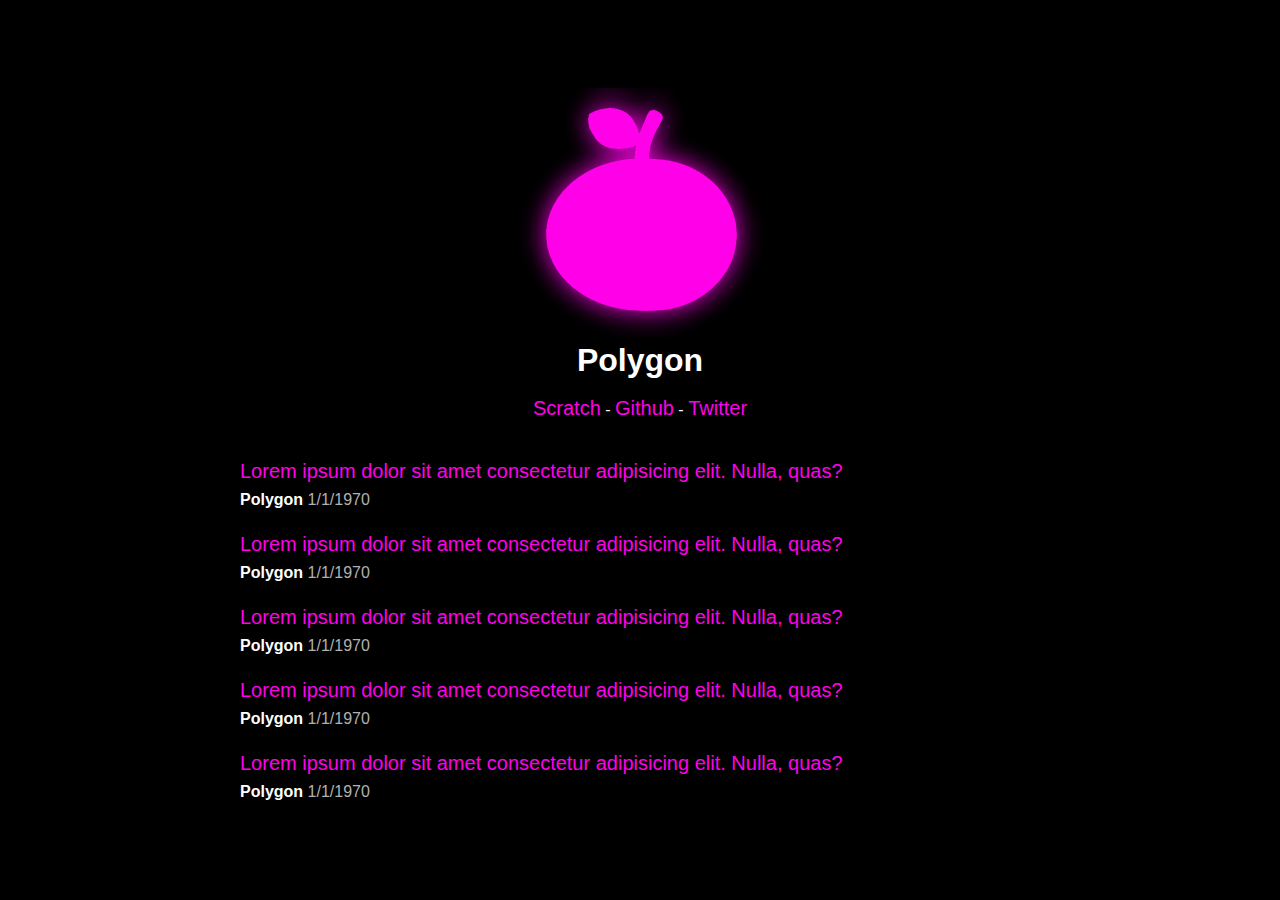
<file: index.html>
<!DOCTYPE html>
<html lang="en">
<head>
    <meta charset="UTF-8">
    <meta http-equiv="X-UA-Compatible" content="IE=edge">
    <meta name="viewport" content="width=device-width, initial-scale=1.0">
    <title>Blog</title>
    <link rel="stylesheet" href="/style.css">
    <link rel="shortcut icon" href="/logo.png" type="image/png">
    <meta name="google-site-verification" content="OTyXSD9IL_HMr6vihcsyeEH8dLucxMFDTyuKcpEw-Tg" />
    <!-- Global site tag (gtag.js) - Google Analytics -->
    <script async src="https://www.googletagmanager.com/gtag/js?id=G-74NFVZVD6Z"></script>
    <script>
      window.dataLayer = window.dataLayer || [];
      function gtag(){dataLayer.push(arguments);}
      gtag('js', new Date());

      gtag('config', 'G-74NFVZVD6Z');
    </script>
</head>
<body>
    <div class="wrapper">
        <div class="title">
            <img src="/logo.png" alt="logo" width="250">
            <h1>Polygon</h1>
            <br>
            <a href="https://scratch.mit.edu/users/PoIygon">Scratch</a> - <a href="https://github.com/PoIygon">Github</a> - <a href="https://twitter.com/OneMiWay">Twitter</a>
        </div>
        <div class="blog">
            <div class="post">
                <a href="http://">Lorem ipsum dolor sit amet consectetur adipisicing elit. Nulla, quas?</a>
            </div>
            <a class="user" href="https://scratch.mit.edu/users/PoIygon">Polygon</a> <div id="date">1/1/1970</div>

            <div class="post">
                <a href="http://">Lorem ipsum dolor sit amet consectetur adipisicing elit. Nulla, quas?</a>
            </div>
            <a class="user" href="https://scratch.mit.edu/users/PoIygon">Polygon</a> <div id="date">1/1/1970</div>

            <div class="post">
                <a href="http://">Lorem ipsum dolor sit amet consectetur adipisicing elit. Nulla, quas?</a>
            </div>
            <a class="user" href="https://scratch.mit.edu/users/PoIygon">Polygon</a> <div id="date">1/1/1970</div>

            <div class="post">
                <a href="http://">Lorem ipsum dolor sit amet consectetur adipisicing elit. Nulla, quas?</a>
            </div>
            <a class="user" href="https://scratch.mit.edu/users/PoIygon">Polygon</a> <div id="date">1/1/1970</div>

            <div class="post">
                <a href="http://">Lorem ipsum dolor sit amet consectetur adipisicing elit. Nulla, quas?</a>
            </div>
            <a class="user" href="https://scratch.mit.edu/users/PoIygon">Polygon</a> <div id="date">1/1/1970</div>

        </div>
    </div>
</body>
</html>
</file>
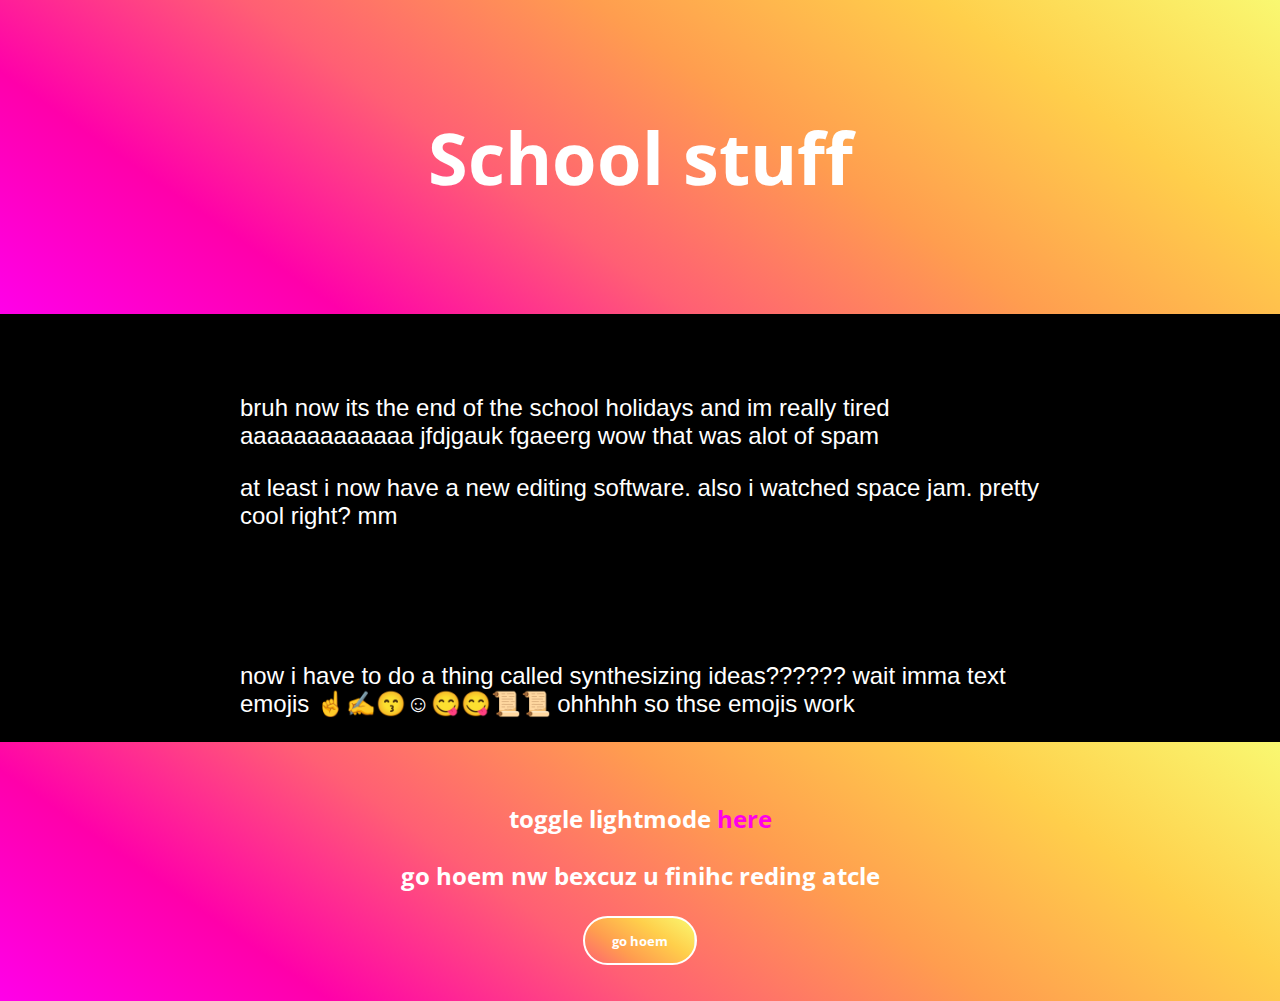
<file: blog/school/index.html>
<!DOCTYPE html>
<html lang="en">
<head>
    <meta charset="UTF-8">
    <meta http-equiv="X-UA-Compatible" content="IE=edge">
    <meta name="viewport" content="width=device-width, initial-scale=1.0">
    <title>School</title>
    <link rel="stylesheet" href="/main.css">
    <link rel="shortcut icon" href="/logo.png" type="image/png">
    <script src="/dark.js"></script>
    <meta name="google-site-verification" content="OTyXSD9IL_HMr6vihcsyeEH8dLucxMFDTyuKcpEw-Tg" />
</head>
<body>
    <div class="head">
        <h1>School stuff</h1>
    </div>
    <div class="wrapper">
        <br><br>
        <p>bruh now its the end of the school holidays and im really tired aaaaaaaaaaaaa jfdjgauk   fgaeerg wow that was alot of spam</p>
        <p>at least i now have a new editing software. also i watched space jam. pretty cool right? mm</p>
        <br><br><br>
        <P>now i have to do a thing called synthesizing ideas?????? wait imma text emojis ☝✍😙☺😋😋📜📜 ohhhhh so thse emojis work</P>
    </div>
    <div class="foot">
        <p>toggle lightmode <a onclick="dark()">here</a></p>
        <p>go hoem nw bexcuz u finihc reding atcle</p>
        <button onclick="location.assign('/')">go hoem</button>
    </div>
</body>
</html>
</file>
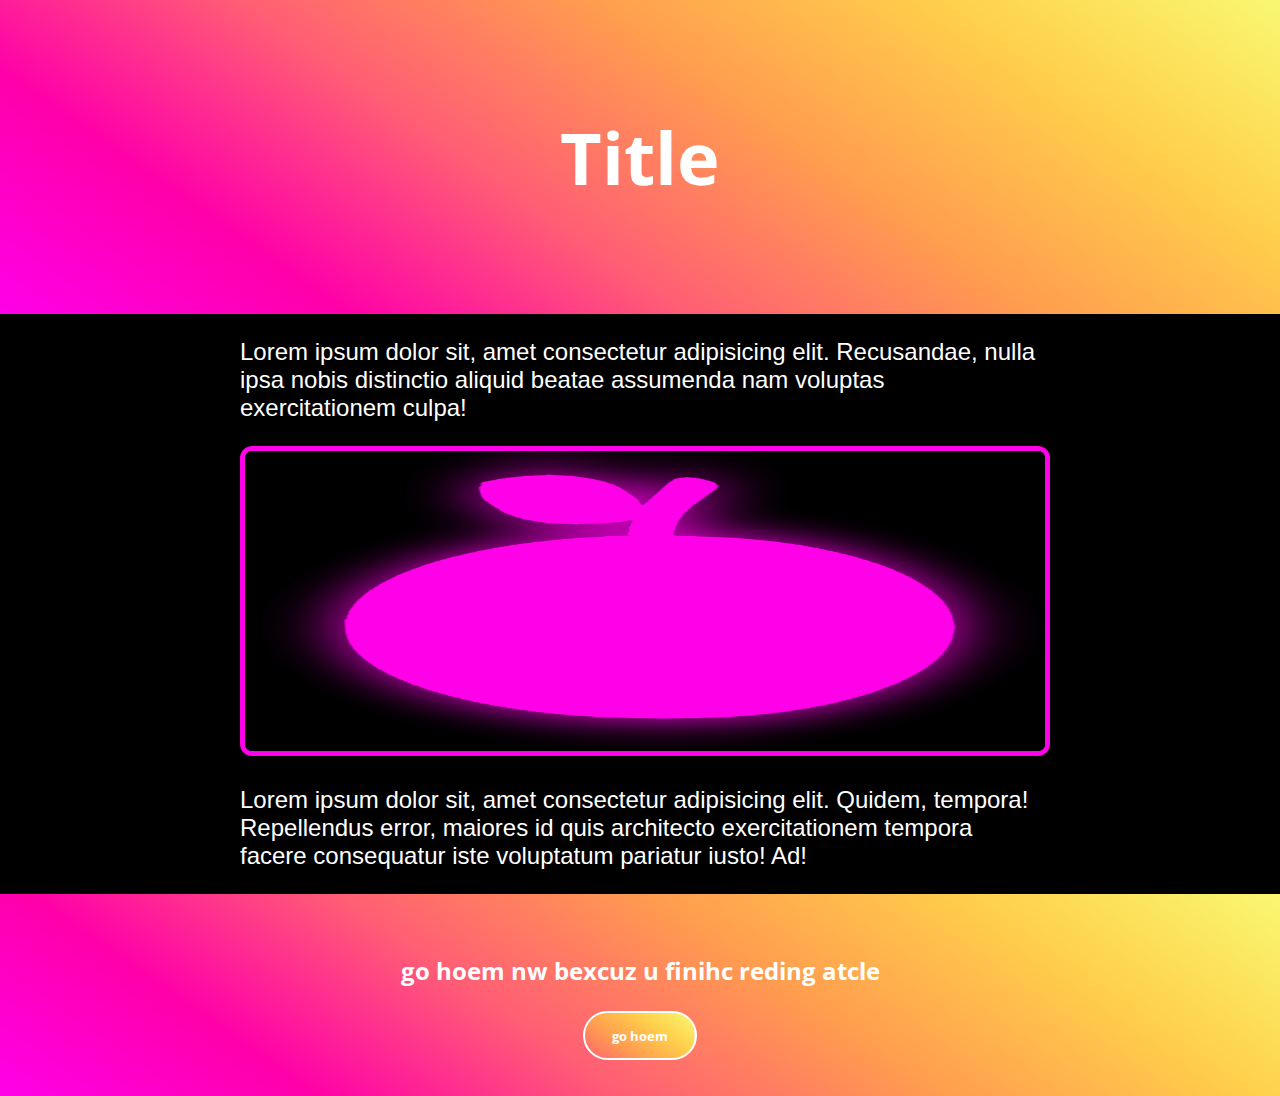
<file: blog/test.html>
<!DOCTYPE html>
<html lang="en">
<head>
    <meta charset="UTF-8">
    <meta http-equiv="X-UA-Compatible" content="IE=edge">
    <meta name="viewport" content="width=device-width, initial-scale=1.0">
    <title>Test</title>
    <link rel="stylesheet" href="/main.css">
    <link rel="shortcut icon" href="/logo.png" type="image/png">
    <meta name="google-site-verification" content="OTyXSD9IL_HMr6vihcsyeEH8dLucxMFDTyuKcpEw-Tg" />
</head>
<body>
    <div class="head">
        <h1>Title</h1>
    </div>
    <div class="wrapper">
        <p>Lorem ipsum dolor sit, amet consectetur adipisicing elit. Recusandae, nulla ipsa nobis distinctio aliquid beatae assumenda nam voluptas exercitationem culpa!</p>
        <img src="/logo.png" alt="eee" width="100%" height="300">
        <p>Lorem ipsum dolor sit, amet consectetur adipisicing elit. Quidem, tempora! Repellendus error, maiores id quis architecto exercitationem tempora facere consequatur iste voluptatum pariatur iusto! Ad!</p>
    </div>
    <div class="foot">
        <p>go hoem nw bexcuz u finihc reding atcle</p>
        <button onclick="location.assign('/')">go hoem</button>
    </div>
</body>
</html>
</file>
<file: style.css>
body {
    font-family: helvetica;
    color: white;
    background-color: black;
}

.wrapper {
    width: 800px;
    margin: 0 auto;
}

.title {
    text-align: center;
    margin-bottom: 2.5em;
}

.title>* {
    margin: 0;
}

.title img {
    margin-top: 5em;
}

#date {
    color: #b1b1b1;
    width: max-content;
    display: inline-block;
}

a {
    text-decoration: none;
    color: #ff00e9;
    margin-bottom: 1em;
    font-size: 1.25rem;
}

.post {
    margin: 1.5em 0px 0.5em 0px;
}

.blog {
    width: max-content;
}

.user {
    color: white;
    font-weight: bold;
    text-decoration: none;
    font-size: 1rem;
}

a:hover {
    text-decoration: underline;
}
</file>
<file: main.css>
@import url('https://fonts.googleapis.com/css2?family=Open+Sans&display=swap');

body {
    font-family: helvetica;
    font-size: 1.5rem;
    color: white;
    background-color: black;
    margin: 0;
}

.wrapper {
    width: 800px;
    margin: 0 auto;
}

.head {
    background-image: linear-gradient(35deg,
    #ff00e9,
    #ff00aa,
    #ff5f74,
    #ff9d4f,
    #ffcf4b,
    #f9f871);
    padding: 2.5em;
    text-align: center;
}

.foot {
    background-image: linear-gradient(35deg,
    #ff00e9,
    #ff00aa,#ff5f74,#ff9d4f,#ffcf4b,#f9f871);
    padding: 1.5em;
    text-align: center;
}

.foot>* {
    font-weight: bold;
    font-family: 'Open Sans', sans-serif;
}

h1, h2, h3, h4, h5 {
    font-family: 'Open Sans', sans-serif;
    font-weight: bold;
    font-size: 4.5rem;
}

img {
    border-radius: 0.5em;
    border: 5px #ff00e9 solid;
}

a {
    text-decoration: none;
    color: #ff00e9;
}

a:hover {
    text-decoration: underline;
}

button {
    color: white;
    background-image: linear-gradient(35deg,
    #ff5f74,
    #ff9d4f,
    #ffcf4b,
    #f9f871);
    background-size: 113px;
    background-position: top right;
    border-radius: 100em;
    padding: 1em 2em;
    border: 2.5px white solid;
}

.light-mode {
    color: black;
    background-color: #eee;
}
</file>
